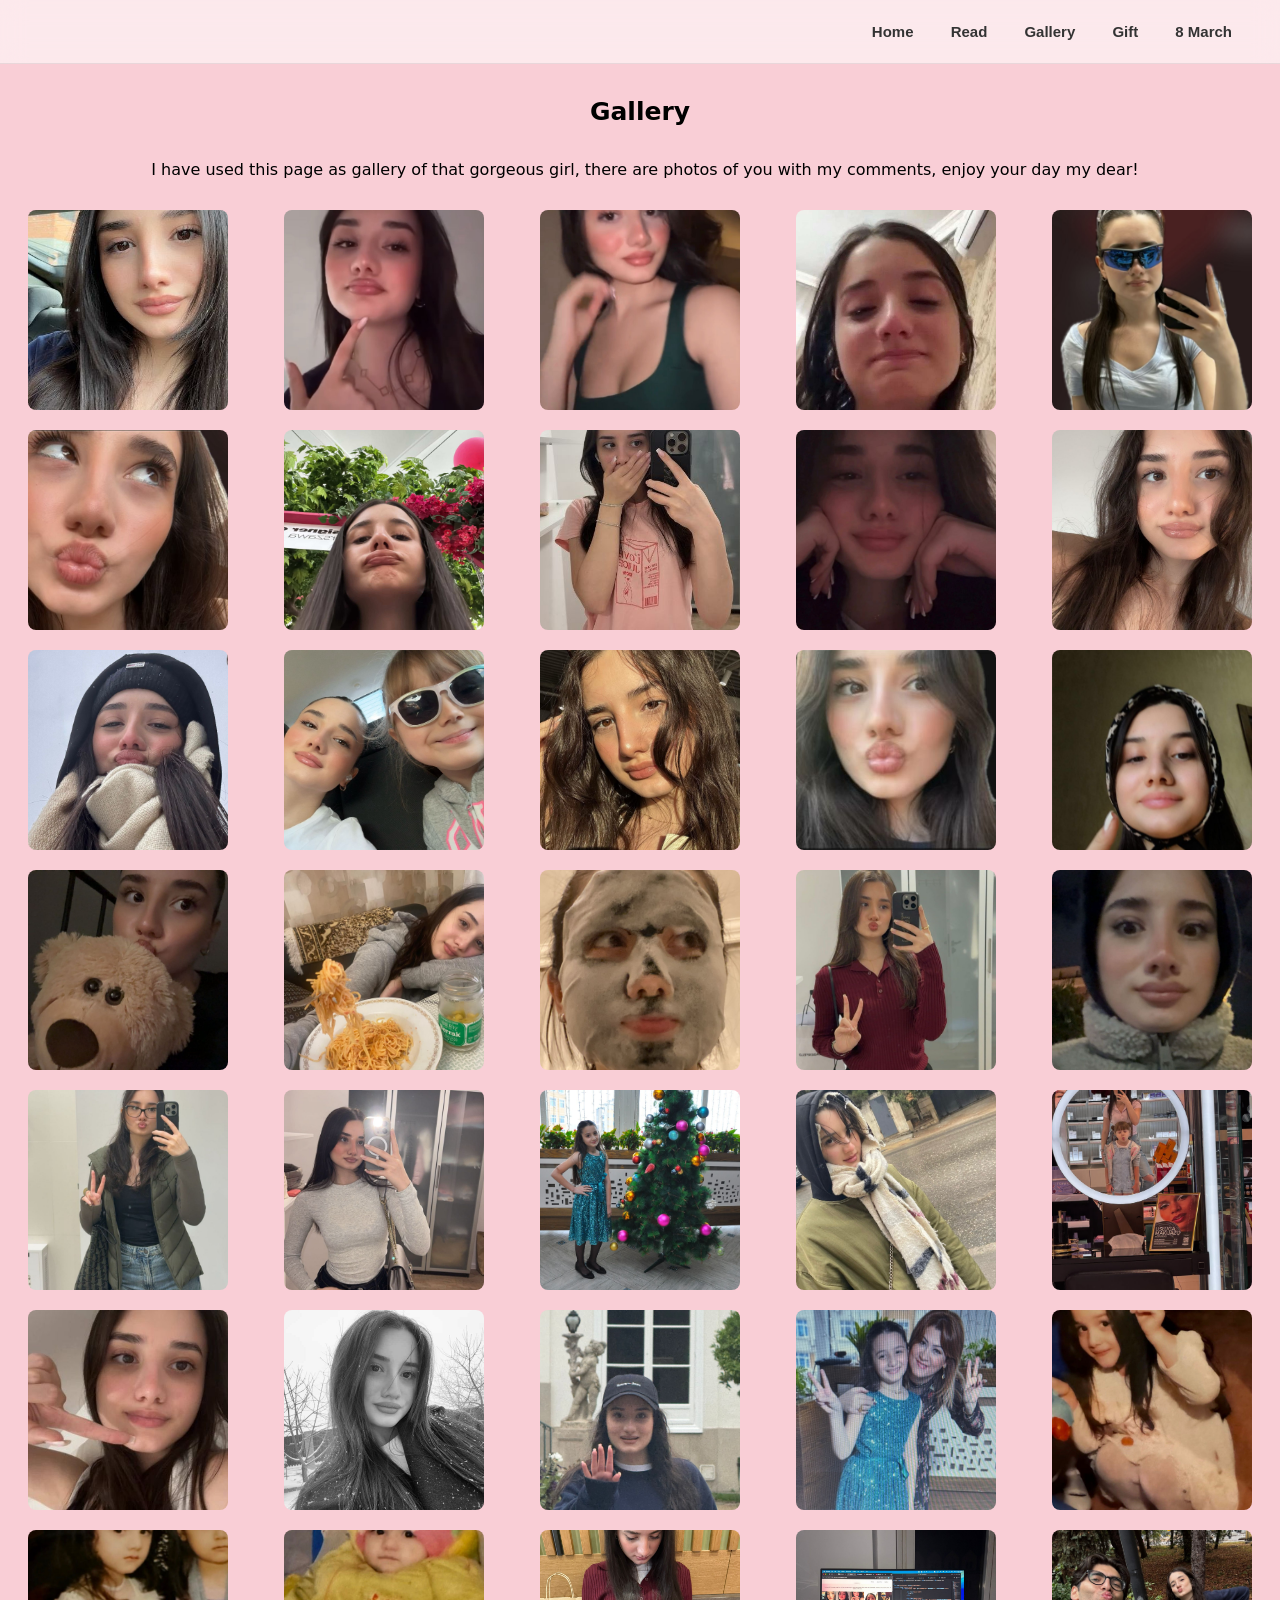
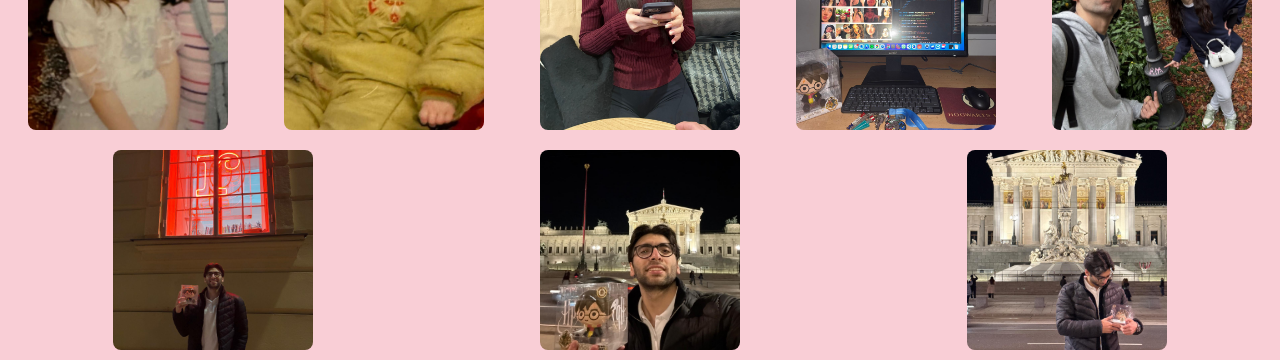
<file: gallery.html>
<!DOCTYPE html>
<html>
    <head>
        <title>Gallery</title>
        <link rel="stylesheet" href="gallery.css">
        <link rel="icon" type="image/png" href="photos-gallery/icon.png">
    </head>
    <body>
        
        <header class="topbar">
            <nav class="nav-links">
              <a href="index.html"><b>Home</b></a>
              <a href="about.html"><b>Read</b></a>
              <a href="gallery.html"><b>Gallery</b></a>
              <a href="gift.html"><b>Gift</b></a>
              <a href="march8.html"><b>8 March</b></a>
            </nav>
          </header>
          <h4 class="header-gallery">Gallery</h4>
          <h4 class="small-text-gallery">I have used this page as gallery of that gorgeous girl, 
            there are photos of you with my comments, enjoy your day my dear!</h4>
    <div class="first-line">
        <div class="photo-tile">
            <img class="photos" src="photos-gallery/photo-1.jpeg" alt="sample">
            <div class="overlay">
                <div class="caption">
                    Your eyes looked so innocent
                </div>
            </div>
        </div>
        <div class="photo-tile">
            <img class="photos" src="photos-gallery/photo-2.jpeg" alt="sample">
            <div class="overlay">
                <div class="caption">
                    Little girl is thinking
                </div>
            </div>
        </div>
        <div class="photo-tile">
            <img class="photos" src="photos-gallery/photo-3.jpeg" alt="sample">
            <div class="overlay">
                <div class="caption">
                    Looks perfect in one word
                </div>
            </div>
        </div>
        <div class="photo-tile">
            <img class="photos" src="photos-gallery/photo-4.jpeg" alt="sample">
            <div class="overlay">
                <div class="caption">
                    Iconic Diva
                </div>
            </div>
        </div>
        <div class="photo-tile">
            <img class="photos" src="photos-gallery/photo-5.jpeg" alt="sample">
            <div class="overlay">
                <div class="caption">
                    Matrix never saw girl like this
                </div>
            </div>
        </div>
    </div>
    <div class="second-line">
        <div class="photo-tile">
            <img class="photos" src="photos-gallery/photo-6.jpeg" alt="sample">
            <div class="overlay">
                <div class="caption">
                    "Cilveli" girl
                </div>
            </div>
        </div>
        <div class="photo-tile">
            <img class="photos" src="photos-gallery/photo-7.jpeg" alt="sample">
            <div class="overlay">
                <div class="caption">
                    Would be better if there were white roses in the back
                </div>
            </div>
        </div>
        <div class="photo-tile">
            <img class="photos" src="photos-gallery/photo-8.jpeg" alt="sample">
            <div class="overlay">
                <div class="caption">
                    Looks perfect in one word
                </div>
            </div>
        </div>
        <div class="photo-tile">
            <img class="photos" src="photos-gallery/photo-9.jpeg" alt="sample">
            <div class="overlay">
                <div class="caption">
                    The eyes chico, they never lie
                </div>
            </div>
        </div>
        <div class="photo-tile">
            <img class="photos" src="photos-gallery/photo-10.jpeg" alt="sample">
            <div class="overlay">
                <div class="caption">
                    I am always going to say you never need nose surgery.
                </div>
            </div>
        </div>
    </div>
    <div class="third-line">
        <div class="photo-tile">
            <img class="photos" src="photos-gallery/photo-11.jpeg" alt="sample">
            <div class="overlay">
                <div class="caption">
                    Best wallpaper I ever had
                </div>
            </div>
        </div>
        <div class="photo-tile">
            <img class="photos" src="photos-gallery/photo-12.jpeg" alt="sample">
            <div class="overlay">
                <div class="caption">
                    Vibing with best auntie
                </div>
            </div>
        </div>
        <div class="photo-tile">
            <img class="photos" src="photos-gallery/photo-13.jpeg" alt="sample">
            <div class="overlay">
                <div class="caption">
                    There is also my initial in necklace, not coincidence but fate
                </div>
            </div>
        </div>
        <div class="photo-tile">
            <img class="photos" src="photos-gallery/photo-14.jpeg" alt="sample">
            <div class="overlay">
                <div class="caption">
                   Those lipss, ahh 
                </div>
            </div>
        </div>
        <div class="photo-tile">
            <img class="photos" src="photos-gallery/photo-15.jpeg" alt="sample">
            <div class="overlay">
                <div class="caption">
                   Sweetest Alyonka in the world
                </div>
            </div>
        </div>
    </div>
    <div class="fourth-line">
        <div class="photo-tile">
            <img class="photos" src="photos-gallery/photo-16.jpeg" alt="sample">
            <div class="overlay">
                <div class="caption">
                    That bear hugged you more than I did, It is unfair
                </div>
            </div>
        </div>
        <div class="photo-tile">
            <img class="photos" src="photos-gallery/photo-17.jpeg" alt="sample">
            <div class="overlay">
                <div class="caption">
                    Back then Baku is better
                </div>
            </div>
        </div>
        <div class="photo-tile">
            <img class="photos" src="photos-gallery/photo-18.jpeg" alt="sample">
            <div class="overlay">
                <div class="caption">
                    Beast or Beauty
                </div>
            </div>
        </div>
        <div class="photo-tile">
            <img class="photos" src="photos-gallery/photo-19.jpeg" alt="sample">
            <div class="overlay">
                <div class="caption">
                    You wore this in our last meetup, it fits you so well, I have said it to you when you send this pic as well.
                </div>
            </div>
        </div>
        <div class="photo-tile">
            <img class="photos" src="photos-gallery/photo-20.jpeg" alt="sample">
            <div class="overlay">
                <div class="caption">
                    Alyonka cosplay v2
                </div>
            </div>
        </div>
    </div>
    <div class="fifth-line">
        <div class="photo-tile">
            <img class="photos" src="photos-gallery/photo-21.jpeg" alt="sample">
            <div class="overlay">
                <div class="caption">
                    Tried to look like Mr Zaur 
                </div>
            </div>
        </div>
        <div class="photo-tile">
            <img class="photos" src="photos-gallery/photo-22.jpeg" alt="sample">
            <div class="overlay">
                <div class="caption">
                    How every fucking outfit can look this good in same person
                </div>
            </div>
        </div>
        <div class="photo-tile">
            <img class="photos" src="photos-gallery/photo-23.jpeg" alt="sample">
            <div class="overlay">
                <div class="caption">
                    Damn, that little girl, I miss you
                </div>
            </div>
        </div>
        <div class="photo-tile">
            <img class="photos" src="photos-gallery/photo-24.jpeg" alt="sample">
            <div class="overlay">
                <div class="caption">
                    Abucu bucu, she is angry
                </div>
            </div>
        </div>
        <div class="photo-tile">
            <img class="photos" src="photos-gallery/photo-25.jpeg" alt="sample">
            <div class="overlay">
                <div class="caption">
                    Polo shirts are just another universe
                </div>
            </div>
        </div>
    </div>
    <div class="seventh-line">
        <div class="photo-tile">
            <img class="photos" src="photos-gallery/photo-26.jpeg" alt="sample">
            <div class="overlay">
                <div class="caption">
                    Without makeup ahh damn it is soo good
                </div>
            </div>
        </div>
        <div class="photo-tile">
            <img class="photos" src="photos-gallery/photo-27.jpeg" alt="sample">
            <div class="overlay">
                <div class="caption">
                   How can I not fall in love with this girl?
                </div>
            </div>
        </div>
        <div class="photo-tile">
            <img class="photos" src="photos-gallery/photo-28.jpeg" alt="sample">
            <div class="overlay">
                <div class="caption">
                    Wait, They don't love you like I love you
                </div>
            </div>
        </div>
        <div class="photo-tile">
            <img class="photos" src="photos-gallery/photo-29.jpeg" alt="sample">
            <div class="overlay">
                <div class="caption">
                    Sweetieeee
                </div>
            </div>
        </div>
        <div class="photo-tile">
            <img class="photos" src="photos-gallery/photo-30.jpeg" alt="sample">
            <div class="overlay">
                <div class="caption">
                    Sana Alkis yok ancak finger snap
                </div>
            </div>
        </div>
    </div>
    <div class="seventh-line">
    <div class="photo-tile">
        <img class="photos" src="photos-gallery/photo-31.jpeg" alt="sample">
        <div class="overlay">
            <div class="caption">
                Don't mess with her
            </div>
        </div>
    </div>
    <div class="photo-tile">
        <img class="photos" src="photos-gallery/photo-32.jpeg" alt="sample">
        <div class="overlay">
            <div class="caption">
                Abucuuu bucuuu
            </div>
        </div>
    </div>
    <div class="photo-tile">
        <img class="photos" src="photos-gallery/photos-33.jpeg" alt="sample">
        <div class="overlay">
            <div class="caption">
                I am so sorry that I have took your pic when u don't realize. But I had to have something from you that I can't forget(btw your outfit was on fire, it is already tenth time that I say this)
            </div>
        </div>
    </div>
    <div class="photo-tile">
        <img class="photos" src="photos-gallery/photos-34.jpeg" alt="sample">
        <div class="overlay">
            <div class="caption">
                Your gifts weree soo cutee, they will stay in my table till the end
            </div>
        </div>
    </div>
    <div class="photo-tile">
        <img class="photos" src="photos-gallery/photos-35.jpeg" alt="sample">
        <div class="overlay">
            <div class="caption">
                I believe we are going to regenerate this photo. Best pic of my life
            </div>
        </div>
    </div>

</div>
<div class="eigth-line">
    <div class="photo-tile">
        <img class="photos" src="photos-gallery/photo_marat_1.jpeg" alt="sample">
        <div class="overlay">
            <div class="caption">
                Your gift is most important thing for me.
            </div>
        </div>
    </div>
    <div class="photo-tile">
        <img class="photos" src="photos-gallery/photo_marat_2.jpeg" alt="sample">
        <div class="overlay">
            <div class="caption">
                It makes me to love you even more than ever.
            </div>
        </div>
    </div>
    <div class="photo-tile">
        <img class="photos" src="photos-gallery/photo_marat_3.jpeg" alt="sample">
        <div class="overlay">
            <div class="caption">
                I will look at you always like how I looked at mini harry. Don't forget &#60;3
            </div>
        </div>
    </div>

</div>
    </body>
</html>
</file>
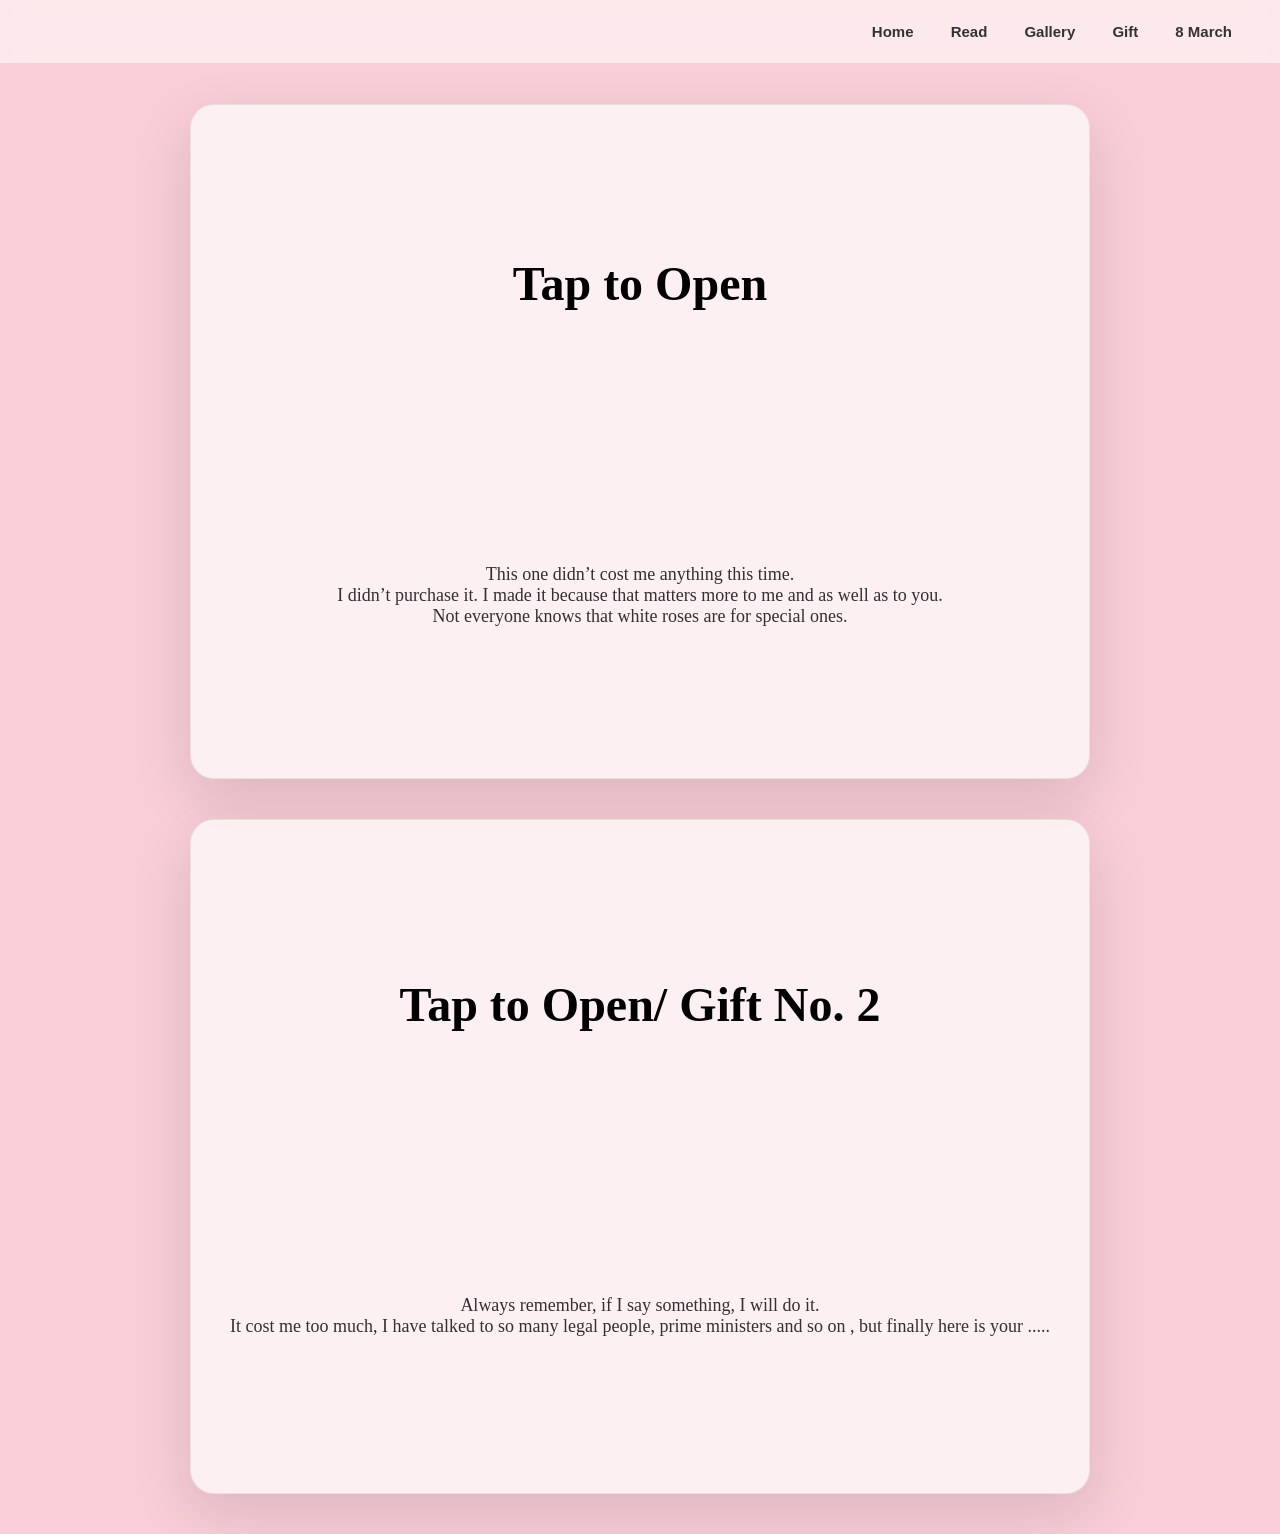
<file: gift.html>
<!DOCTYPE html>
<html>
    <head>
        <title>Gift</title>
        <link rel="stylesheet" href="gift.css">
        <link rel="icon" type="image/png" href="photos-gallery/icon.png">
    </head>
    <body>
        <header class="topbar">
            <nav class="nav-links">
              <a href="index.html"><b>Home</b></a>
              <a href="about.html"><b>Read</b></a>
              <a href="gallery.html"><b>Gallery</b></a>
              <a href="gift.html"><b>Gift</b></a>
              <a href="march8.html"><b>8 March</b></a>
            </nav>
          </header>

          <div class="gift-page">
            <div class="flip-card giftCard" role="button" tabindex="0" aria-label="Open gift card">
              <div class="flip-inner">
        
                <!-- FRONT -->
                <div class="flip-front">
                  <h1 class="gift-title">Tap to Open</h1>
                  <p class="gift-subtitle">This one didn’t cost me anything this time.
                    <br>
                    I didn’t purchase it. I made it because that matters more to me and as well as to you.<br>
                    Not everyone knows that white roses are for special ones.</p>
                </div>
        
                <!-- BACK -->
                <div class="flip-back">
                  <img class="gift-image" src="photos-gallery/white_roses_gift.png" alt="Gift photo" />
                </div>
        
              </div>
            </div>
            <div class="flip-card giftCard" role="button" tabindex="0" aria-label="Open gift card">
                <div class="flip-inner">
          
                  <!-- FRONT -->
                  <div class="flip-front">
                    <h1 class="gift-title">Tap to Open/ Gift No. 2</h1>
                    <p class="gift-subtitle">Always remember, if I say something, I will do it.
                      <br>
                      It cost me too much, I have talked to so many legal people, prime ministers and so on
                      , but finally here is your .....</p>
                  </div>
          
                  <!-- BACK -->
                  <div class="flip-back">
                    <img class="gift-image" src="photos-gallery/residence-permit-ren.png" alt="Gift photo" />
                  </div>
          
                </div>
              </div>
          </div>
          <script>
            document.querySelectorAll(".giftCard").forEach((card) => {
            card.addEventListener("click", () => {
            card.classList.toggle("is-flipped");
            });

            card.addEventListener("keydown", (e) => {
                if (e.key === "Enter" || e.key === " ") {
                e.preventDefault();
                card.classList.toggle("is-flipped");
                }
            });
            });
          </script>
    </body>
</html>
</file>
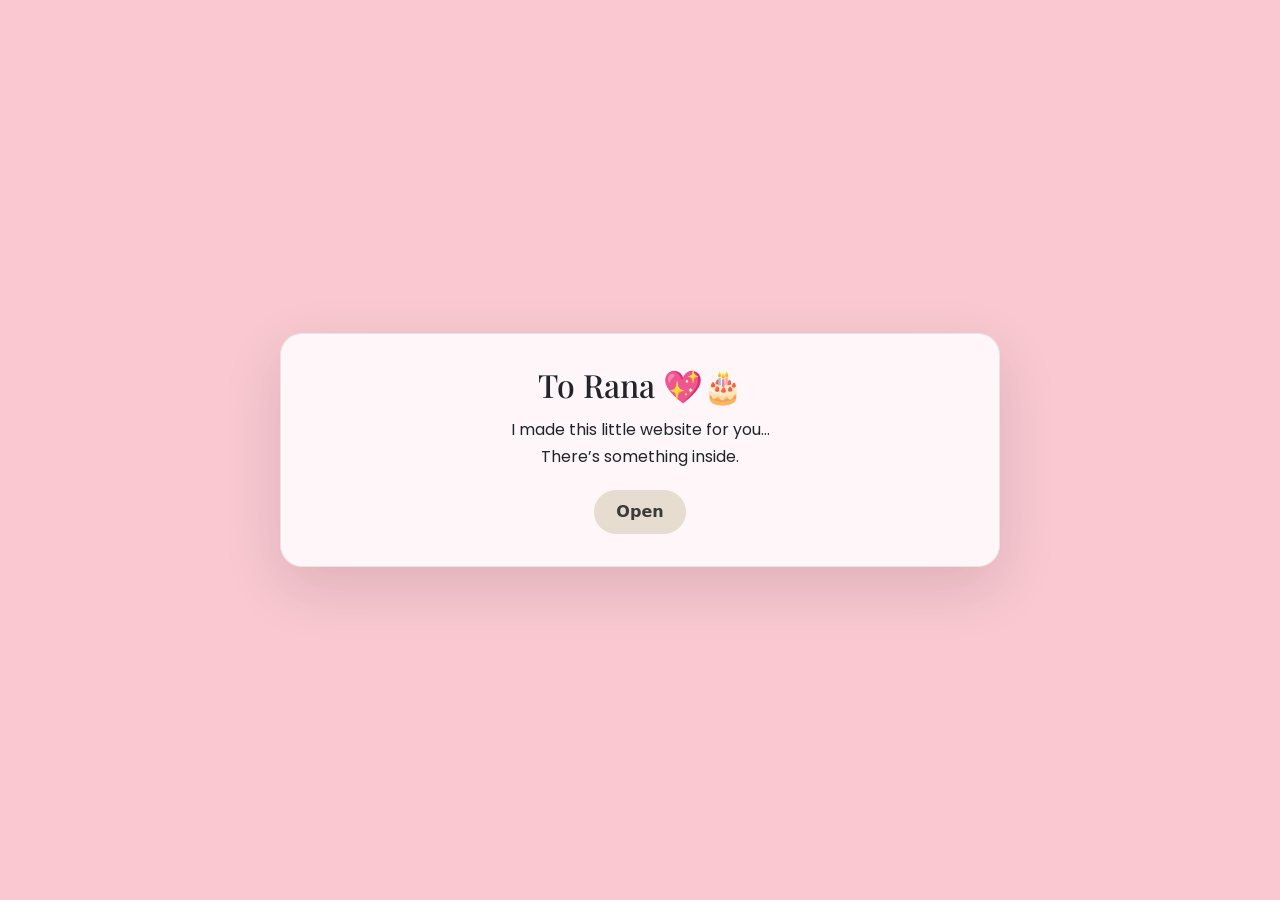
<file: main.html>
<!DOCTYPE html>
<html>
    <head>
        <title>Ren</title>
        <meta charset="UTF-8">
        <!-- Bootstrap CSS -->
        <link href="https://cdn.jsdelivr.net/npm/bootstrap@5.3.2/dist/css/bootstrap.min.css" rel="stylesheet">
        <link rel="stylesheet" href="main.css">
        <link rel="icon" type="image/png" href="photos-gallery/icon.png">
        <link href="https://fonts.googleapis.com/css2?family=Playfair+Display:wght@500;700&family=Poppins:wght@300;400;500&display=swap" rel="stylesheet">
    </head>
    <body>
        <div id="letterOverlay" class="letter-overlay">
            <div class="letter-card">
              <h2>To Rana 💖🎂</h2>
              <p>
                I made this little website for you…<br>
                There’s something inside.
              </p>
              <button id="openBtn" class="open-btn">Open</button>
            </div>
        </div>
        <div id="siteContent" class="site-hidden">
        <header class="topbar">
            <a href="main.html"><b>Home</b></a>
            <a href="about.html"><b>Read</b></a>
            <a href="gallery.html"><b>Gallery</b></a>
            <a href="gift.html"><b>Gift</b></a>
        </header>
        <section class="header-container">
            <div class="header-birthday">
            Happy Birthday to Prettiest Girl in the World!🎂💖
            </div>
            <div class="small-text-birthday">
                I have created and designed this website for the lovely lady Rana Niftali
                for her birthday - 6 March 2007.
                <br>
                In this page, you will see several cards with pictures and titles.
                <br>
                The theme of this website is <b>10 things I love about you</b>.
                When you click the “Read More” button on each card,
                you’ll find something I wrote just for you.
                <br>Moreover, in the header, on top of the website, you will see some buttons(gallery, read, gift), there also pages dedicated for you.
            </div>
        </section>
        <div class="quote-section">
            <div class="quote-box">
            <p id="quote-text">
                &quot;To have been loved so deeply, even though the person who loved is gone, will give us some protection forever.&quot;
            </p>
        </div>
        </div>
        <section class="content-cards">
            <div class="cards-container-line1">
                <div class="card" style="width: 22rem;">
                    <div class="card-body">
                        <h5 class="card-title"><b>Stronger than she knows</b></h5>
                        <p class="card-text">We asked 100 people. Who is the strongest person in the world? 
                          Arnold schwarzenegger or Rana Niftali?
                          We were looking for most popular answer.
                          At the end, obviously it was Rana Niftali.</p>
                        <a href="#" class="btn btn-primary" data-bs-toggle="modal" data-bs-target="#cardModal1">Read more</a>
                    </div>
                </div>
                <div class="card" style="width: 22rem;">
                    <div class="card-body">
                        <h5 class="card-title"><b>Caring without asking</b></h5>
                        <p class="card-text">It was such a thing that no one could ever understand it if he/she doesn't think about it.
                          Because, she treated people that she loves and respects that no one had ever treated them like that.
                        </p>
                        <a href="#" class="btn btn-primary" data-bs-toggle="modal" data-bs-target="#cardModal2">Read more</a>
                    </div>
                </div>
                <div class="card" style="width: 22rem;">
                    <div class="card-body">
                        <h5 class="card-title"><b>Sees what others miss</b></h5>
                        <p class="card-text">It is not a coincidence that she works as designer in this young ages of her. She thinks, acts, pays attention
                          all the things in a way that no one could imagine. That is why all of them are jealous of her.</p>
                        <a href="#" class="btn btn-primary" data-bs-toggle="modal" data-bs-target="#cardModal3">Read more</a>
                    </div>
                </div>
                </div>
                <div class="cards-container-line2">
                    <div class="card" style="width: 22rem;">
                        <div class="card-body">
                            <h5 class="card-title"><b>Losing is not her way</b></h5>
                            <p class="card-text">Yeahh, she doesn't like to lose. She will never give up, she will try to get something that she really wants till the end like his boyfriend. 
                              However, obviously I always beat her. No no no, I am just joking.
                            </p>
                            <a href="#" class="btn btn-primary" data-bs-toggle="modal" data-bs-target="#cardModal4">Read more</a>
                        </div>
                    </div>
                    <div class="card" style="width: 22rem;">
                        <div class="card-body">
                            <h5 class="card-title"><b>Pretends not to care but she does</b></h5>
                            <p class="card-text">She would actually never look at my eyes so much, but when she looks at me, I understand
                              what actually she feels and what she wants to say, I cannot pretend that I don't care.
                            </p>
                            <a href="#" class="btn btn-primary" data-bs-toggle="modal" data-bs-target="#cardModal5">Read more</a>
                        </div>
                    </div>
                    <div class="card" style="width: 22rem;">
                        <div class="card-body">
                            <h5 class="card-title"><b>Loyal even when it is hard</b></h5>
                            <p class="card-text">U know Faydin? yeah that girl, sometimes I just told some meaningless stuff about her to Ren, 
                              but she would never betray or say something bad about her, loyalty is much more important than anything to her.
                            </p>
                            <a href="#" class="btn btn-primary" data-bs-toggle="modal" data-bs-target="#cardModal6">Read more</a>
                        </div>
                    </div>
                    </div>
                    <div class="cards-container-line3">
                        <div class="card" style="width: 22rem;">
                            <div class="card-body">
                                <h5 class="card-title"><b>Not easy, but worth everything</b></h5>
                                <p class="card-text">She is not for everyone, and that is exactly the point.
                                  She makes things harder, but also more real, it is easy to choose her because she is the best, but would she choose you? it is the thing.</p>
                                <a href="#" class="btn btn-primary" data-bs-toggle="modal" data-bs-target="#cardModal7">Read more</a>
                            </div>
                        </div>
                        <div class="card" style="width: 22rem;">
                            <div class="card-body">
                                <h5 class="card-title">Card Title</h5>
                                <p class="card-text">Some text here.</p>
                                <a href="#" class="btn btn-primary" data-bs-toggle="modal" data-bs-target="#cardModal8">Read more</a>
                            </div>
                        </div>
                        <div class="card" style="width: 22rem;">
                            <div class="card-body">
                                <h5 class="card-title">Card Title</h5>
                                <p class="card-text">Some text here.</p>
                                <a href="#" class="btn btn-primary" data-bs-toggle="modal" data-bs-target="#cardModal9">Read more</a>
                            </div>
                        </div>
                        </div>
                    <div class="cards-container-line4">
                        <div class="card" style="width: 22rem;">
                            <div class="card-body">
                                <h5 class="card-title">Card Title</h5>
                                <p class="card-text">Some text here.</p>
                                <a href="#" class="btn btn-primary" data-bs-toggle="modal" data-bs-target="#cardModal10">Read more</a>
                            </div>
                        </div>
                    </div>
                    <div class="modal fade" id="cardModal1" tabindex="-1" aria-hidden="true">
                        <div class="modal-dialog modal-dialog-centered modal-lg">
                          <div class="modal-content">
                            <div class="modal-header">
                              <h5 class="modal-title">Stronger than she knows</h5>
                              <button type="button" class="btn-close" data-bs-dismiss="modal" aria-label="Close"></button>
                            </div>
                      
                            <div class="modal-body">
                              <p>Some People think strength means lifting heavy things or looking serious all the time, but strengh doesn't mean that all for her.
                                Her strength is waking up, even on days she doesn’t want to, and still being herself,
                                carrying things she never talks about, and somehow still smiles like nothing is wrong.
                                If we asked 100 people who the strongest person in the world is, some would say Schwarzenegger.
                                But if they knew her story, they would change their answer immediately.
                                She keeps going when it is insatiable, when it is unfair, and when it would be easier to stop.
                                She does not need to prove anything for me or someone else, she already survived things that would break others.
                                The funny part is that she probably doesn’t even realize how strong she actually is.
                                She thinks she is just doing her best but her best is already more than enough.
                                And that strength is exactly what makes her dangerous in the best way. If I need to use phrase to describe her "Wonder Woman" would be good fit.</p>
                            </div>
                      
                            <div class="modal-footer">
                              <button type="button" class="btn btn-primary" data-bs-dismiss="modal">Close</button>
                            </div>
                          </div>
                        </div>
                      </div>
                    <div class="modal fade" id="cardModal2" tabindex="-1" aria-hidden="true">
                        <div class="modal-dialog modal-dialog-centered modal-lg">
                          <div class="modal-content">
                            <div class="modal-header">
                              <h5 class="modal-title">Caring without asking</h5>
                              <button type="button" class="btn-close" data-bs-dismiss="modal" aria-label="Close"></button>
                            </div>
                      
                            <div class="modal-body">
                              <p>She cares in a way that doesn’t need explanation.
                                She notices things before anyone even realizes something is wrong.
                                She will remember something you said once, five years ago, at 2  o'clock, and bring it up casually.(Yeah, she tries to be like his boyfriend sorry for that)
                                She doesn’t ask if you are okay, she already knows.
                                And then she does something small that suddenly makes everything feel lighter(hug of her ahh best feeling).
                                She gives respect without waiting for anything back.
                                Sometimes she cares so much that she forgets about herself and honestly that scares me a little(no not little, scares me too much).
                                Because she deserves the same care she gives to others.
                                She makes people feel seen, and once you feel that, you never gonna forget it, I am really sure.
                                Sometimes I think she should care a little less… and then I remember that is exactly who she is that is reason why people love her and why I do too(I love more than them, there is no competation btw)</p>
                            </div>
                      
                            <div class="modal-footer">
                              <button type="button" class="btn btn-primary" data-bs-dismiss="modal">Close</button>
                            </div>
                          </div>
                        </div>
                      </div>
                    <div class="modal fade" id="cardModal3" tabindex="-1" aria-hidden="true">
                        <div class="modal-dialog modal-dialog-centered modal-lg">
                          <div class="modal-content">
                            <div class="modal-header">
                              <h5 class="modal-title">Sees what others miss</h5>
                              <button type="button" class="btn-close" data-bs-dismiss="modal" aria-label="Close"></button>
                            </div>
                      
                            <div class="modal-body">
                              <p>She sees things other people walk past without even noticing.
                                A small look, a pause, a change in voice, she is gonna catch it all immediately.
                                That is why she understands people and me(I should mention myself) so well, sometimes better than they understand themselves in their own.
                                She thinks deeply, maybe too deeply(yeah, really deeply I mean).
                                She sees beauty in things others would ignore(for example she saw my beauty).
                                She feels emotions that others would dismiss.
                                It is impossible to hide things from her, and honestly, I have never even tried it if someone reads it consider my words.
                                Her mind never really rests it just keeps going.
                                Sometimes I wonder how she carries all of that in her head.
                                Then I remember that is just Rennn</p>
                            </div>
                      
                            <div class="modal-footer">
                              <button type="button" class="btn btn-primary" data-bs-dismiss="modal">Close</button>
                            </div>
                          </div>
                        </div>
                      </div>
                    <div class="modal fade" id="cardModal4" tabindex="-1" aria-hidden="true">
                        <div class="modal-dialog modal-dialog-centered modal-lg">
                          <div class="modal-content">
                            <div class="modal-header">
                              <h5 class="modal-title">Losing is not her way</h5>
                              <button type="button" class="btn-close" data-bs-dismiss="modal" aria-label="Close"></button>
                            </div>
                      
                            <div class="modal-body">
                              <p>She really doesn’t like to lose. Not in any game(I am really serious), not in arguments, not in life.
                                If she wants something, she goes for it until there is nothing left to try.
                                Giving up just isn’t part of her character.
                                She might complain, she might get annoyed, but she never stops.
                                She turns I can’t into “just wait”.
                                Even when things dont go her way, she learns and comes back stronger.
                                She hates losing, but somehow she always wins in the end.
                                I joke that I always beat her, but we both know that is not true(We should decide that).
                                Because when she decides to win, there is really no competition</p>
                            </div>
                      
                            <div class="modal-footer">
                              <button type="button" class="btn btn-primary" data-bs-dismiss="modal">Close</button>
                            </div>
                          </div>
                        </div>
                      </div>
                    <div class="modal fade" id="cardModal5" tabindex="-1" aria-hidden="true">
                        <div class="modal-dialog modal-dialog-centered modal-lg">
                          <div class="modal-content">
                            <div class="modal-header">
                              <h5 class="modal-title">Pretends not to care but she does</h5>
                              <button type="button" class="btn-close" data-bs-dismiss="modal" aria-label="Close"></button>
                            </div>
                      
                            <div class="modal-body">
                              <p>She will say “I don’t care” and then remember the exact detail three weeks later.                             
                                She pretends she didn’t even notice, but trust me, she noticed first.                                
                                She says she’s fine, and then overthinks it quietly like a professional.(trust me I experienced it)
                                She doesn’t ask questions, but already knows the answers.(yeahh nastradamuss type shit)
                                Will roll her eyes, then care about it more than anyone else.(ahh this makes mee feel soo good)
                                Acts like unbothered, but her heart is doing ten things at once.
                                She pretends she moved on, but still checks twice.
                                She cares so much that she hides it, like that makes it less obvious.
                                If she truly didn’t care, she wouldn’t pretend this hard.</p>
                            </div>
                      
                            <div class="modal-footer">
                              <button type="button" class="btn btn-primary" data-bs-dismiss="modal">Close</button>
                            </div>
                          </div>
                        </div>
                      </div>
                    <div class="modal fade" id="cardModal6" tabindex="-1" aria-hidden="true">
                        <div class="modal-dialog modal-dialog-centered modal-lg">
                          <div class="modal-content">
                            <div class="modal-header">
                              <h5 class="modal-title">Loyal even when it is hard</h5>
                              <button type="button" class="btn-close" data-bs-dismiss="modal" aria-label="Close"></button>
                            </div>
                      
                            <div class="modal-body">
                              <p>6</p>
                            </div>
                      
                            <div class="modal-footer">
                              <button type="button" class="btn btn-primary" data-bs-dismiss="modal">Close</button>
                            </div>
                          </div>
                        </div>
                      </div>
                    <div class="modal fade" id="cardModal7" tabindex="-1" aria-hidden="true">
                        <div class="modal-dialog modal-dialog-centered modal-lg">
                          <div class="modal-content">
                            <div class="modal-header">
                              <h5 class="modal-title">Not easy, but worth everything</h5>
                              <button type="button" class="btn-close" data-bs-dismiss="modal" aria-label="Close"></button>
                            </div>
                      
                            <div class="modal-body">
                              <p>Really, It is hard to describe actually, sometimes I just think your level in my heart, 
                                in my mind, and it just makes no sense to give some value to her because she is just better than everyone.
                                Losing her was really damaging, it hurts so bad that I cannot talk to anyone about this, only she would help me,
                                only being with her would make me happy. I was not good, even though I wrote you I am okay, I wanted to quit job so many timess, I was not able to study
                                , courses are easy, but I don't have motivation or power to study them, I really need you. I am not telling these words to affect or something.
                                Just I try to get you back, cause you were not just my girlfriend but really you were like how they say yol yoldaşı to me.
                                Consequently, I am not qırat or dürat that i would be easy to me atlatmaq to not get you back.
                              </p>
                            </div>
                      
                            <div class="modal-footer">
                              <button type="button" class="btn btn-primary" data-bs-dismiss="modal">Close</button>
                            </div>
                          </div>
                        </div>
                      </div>
                    <div class="modal fade" id="cardModal8" tabindex="-1" aria-hidden="true">
                        <div class="modal-dialog modal-dialog-centered modal-lg">
                          <div class="modal-content">
                            <div class="modal-header">
                              <h5 class="modal-title">Eigth Title</h5>
                              <button type="button" class="btn-close" data-bs-dismiss="modal" aria-label="Close"></button>
                            </div>
                      
                            <div class="modal-body">
                              <p>8</p>
                            </div>
                      
                            <div class="modal-footer">
                              <button type="button" class="btn btn-primary" data-bs-dismiss="modal">Close</button>
                            </div>
                          </div>
                        </div>
                      </div>  
                    <div class="modal fade" id="cardModal9" tabindex="-1" aria-hidden="true">
                        <div class="modal-dialog modal-dialog-centered modal-lg">
                          <div class="modal-content">
                            <div class="modal-header">
                              <h5 class="modal-title">Ninth Title</h5>
                              <button type="button" class="btn-close" data-bs-dismiss="modal" aria-label="Close"></button>
                            </div>
                      
                            <div class="modal-body">
                              <p>9</p>
                            </div>
                      
                            <div class="modal-footer">
                              <button type="button" class="btn btn-primary" data-bs-dismiss="modal">Close</button>
                            </div>
                          </div>
                        </div>
                      </div>
                    <div class="modal fade" id="cardModal10" tabindex="-1" aria-hidden="true">
                        <div class="modal-dialog modal-dialog-centered modal-lg">
                          <div class="modal-content">
                            <div class="modal-header">
                              <h5 class="modal-title">Tenth Title</h5>
                              <button type="button" class="btn-close" data-bs-dismiss="modal" aria-label="Close"></button>
                            </div>
                      
                            <div class="modal-body">
                              <p>10</p>
                            </div>
                      
                            <div class="modal-footer">
                              <button type="button" class="btn btn-primary" data-bs-dismiss="modal">Close</button>
                            </div>
                          </div>
                        </div>
                      </div>    
                    </div>
        </section>
        <script>
                const overlay = document.getElementById("letterOverlay");
                const content = document.getElementById("siteContent");
                const btn = document.getElementById("openBtn");

                // check if letter already opened in this session
                if (sessionStorage.getItem("letterOpened")) {
                    overlay.style.display = "none";
                    content.classList.remove("site-hidden");
                } else {
                    document.body.classList.add("no-scroll");
                }

                btn.addEventListener("click", () => {
                    sessionStorage.setItem("letterOpened", "true");

                    overlay.classList.add("hide");
                    content.classList.remove("site-hidden");
                    document.body.classList.remove("no-scroll");
                });
          </script>
        <script>
            const quotes = [
                '"If I am losing now, but I am winning late. That is all I want."' , 
                '"I do not regret for things that happened in the past, I believe things that is going to happen in future."' ,
                '"Real loser is somebody that so afraid of not winning, they do not even try, and I try, right? I guess."',
                '"The stories we love best live in us forever."',
                '"Are good things going to happen? Yeah, but we will never know when."' 
            ];
        
            let index = 0;
            const quoteText = document.getElementById("quote-text");
        
            setInterval(() => {
                // fade out
                quoteText.style.opacity = 0;
        
                setTimeout(() => {
                    index = (index + 1) % quotes.length;
                    quoteText.textContent = quotes[index];
                    // fade in
                    quoteText.style.opacity = 1;
                }, 1000);
        
            }, 9000); // 18 seconds (you can change this)
        </script>        
        <script src="https://cdn.jsdelivr.net/npm/bootstrap@5.3.2/dist/js/bootstrap.bundle.min.js"></script>
    </body>
</html>
</file>
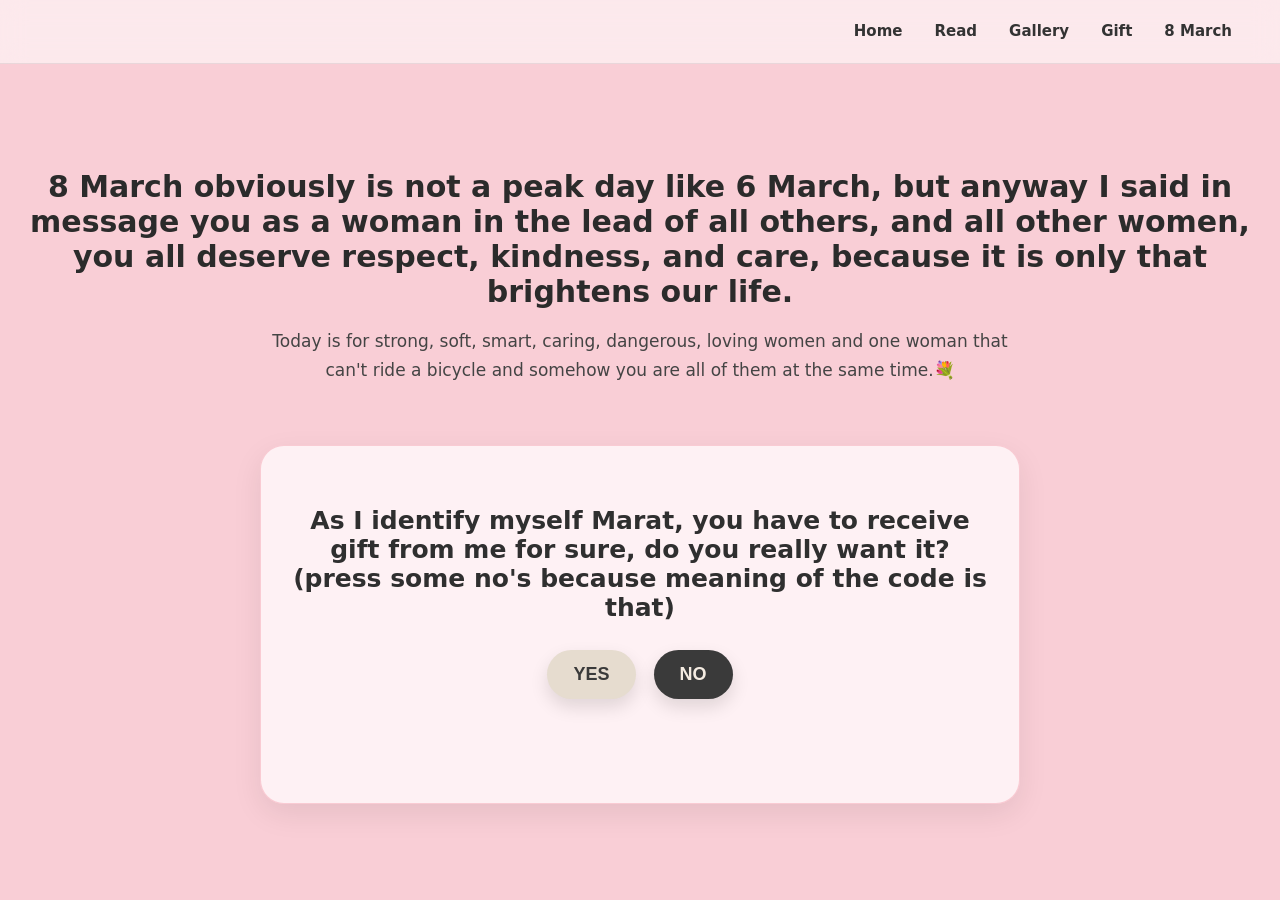
<file: march8.html>
<!DOCTYPE html>
<html>
<head>
    <title>8 March</title>
    <meta charset="UTF-8">
    <link rel="stylesheet" href="march8.css">
    <link rel="icon" type="image/png" href="photos-gallery/icon.png">
</head>
<body>

<header class="topbar">
    <a href="index.html"><b>Home</b></a>
    <a href="about.html"><b>Read</b></a>
    <a href="gallery.html"><b>Gallery</b></a>
    <a href="gift.html"><b>Gift</b></a>
    <a href="march8.html"><b>8 March</b></a>
</header>

<section class="march-hero">
    <h1 class="march-title">8 March obviously is not a peak day like 6 March, but anyway I said in message
        you as a woman in the lead of all others, and all other women, you all deserve respect, kindness, and care, because it is only that brightens our life.
    </h1>
    <p class="march-subtitle">
        Today is for strong, soft, smart, caring, dangerous, loving women and one woman that can't ride a bicycle
        and somehow you are all of them at the same time.💐
    </p>
</section>

<section class="march-content">
    <div class="march-card" id="content">
        <h2 id="question">As I identify myself Marat, you have to receive gift from me for sure, do you really want it?
            (press some no's because meaning of the code is that)
        </h2>

        <div class="button-row">
            <button id="yesButton">YES</button>
            <button id="noButton">NO</button>
        </div>

        <p id="message" class="message"></p>
    </div>
</section>

<script>
    let noClickCount = 0;

    const yesButton = document.getElementById("yesButton");
    const noButton = document.getElementById("noButton");
    const question = document.getElementById("question");
    const message = document.getElementById("message");

    noButton.addEventListener("click", function () {
        noClickCount++;

        if (noClickCount === 1) {
            yesButton.style.transform = "scale(1.1)";
            message.innerText = "Hmm? Think again, Are u sure that u don't want?";
        } else if (noClickCount === 2) {
            yesButton.style.transform = "scale(1.2)";
            noButton.style.transform = "scale(0.9)";
            message.innerText = "Are you reallyy sureee?";
        } else if (noClickCount === 3) {
            yesButton.style.transform = "scale(1.35)";
            noButton.style.transform = "scale(0.8)";
            message.innerText = "This decision is under review by Marat.";
        } else if (noClickCount === 4) {
            noButton.style.position = "absolute";
            noButton.style.left = Math.random() * (window.innerWidth - 120) + "px";
            noButton.style.top = Math.random() * (window.innerHeight - 70) + "px";
            message.innerText = "Oh, now the NO button goes awayyy";
        } else if (noClickCount >= 5 && noClickCount < 10) {
            noButton.style.position = "absolute";
            noButton.style.left = Math.random() * (window.innerWidth - 120) + "px";
            noButton.style.top = Math.random() * (window.innerHeight - 70) + "px";
            message.innerText = "Running away will not help, by the way";
        } else if (noClickCount >= 10) {
            noButton.style.position = "absolute";
            noButton.style.left = Math.random() * (window.innerWidth - 120) + "px";
            noButton.style.top = Math.random() * (window.innerHeight - 70) + "px";
            message.innerText = "At this point even the button knows the answer is YES.";
        }
    });

    yesButton.addEventListener("click", function () {
        question.innerText = "Knew it(neter uzsuzem he?) Happy Women’s Day again, my dear.";
        message.innerText = "You deserve peace, love, respect, and every beautiful thing in this world. And most important, now after 3 month please send that address to this number +420 774 879 474, and tomorrow Shaxta Baba(me) will send your gift. It is not request by the way, you clicked yes button, you have to be fair. I don't want any other words";

        yesButton.style.display = "none";
        noButton.style.display = "none";

        for (let i = 0; i < 40; i++) {
            const heart = document.createElement("div");
            heart.className = "heart";
            heart.style.left = Math.random() * window.innerWidth + "px";
            heart.style.animationDuration = Math.random() * 2 + 3 + "s";
            heart.style.animationDelay = Math.random() * 2 + "s";
            document.body.appendChild(heart);
        }
    });
</script>

</body>
</html>
</file>
<file: gallery.css>
body{
    background-color: rgba(249, 199, 208, 0.862);
    font-family: system-ui, -apple-system, BlinkMacSystemFont, 'Segoe UI', Roboto, Oxygen, Ubuntu, Cantarell, 'Open Sans', 'Helvetica Neue', sans-serif ;
 }
 
 * {
     box-sizing: border-box;
 }
 
 body {
     margin: 0;
 }
 
 .topbar {
     position: sticky;
     top: 0;
     z-index: 100;
 
     height: 64px;
 
     display: flex;
     align-items: center;
     justify-content: flex-end;
 
     padding: 0 32px;
 
     background: rgba(255, 255, 255, 0.55);
     backdrop-filter: blur(12px);
 
     border-bottom: 1px solid rgba(0, 0, 0, 0.08);
 }
 
 /* Topbar link */
 .topbar a {
     font-family: 'Poppins', sans-serif;
     font-size: 15px;
     font-weight: 500;
 
     text-decoration: none;
     color: #333;
 
     padding: 8px 16px;
     border-radius: 999px;
 
     line-height: 1; 
 
     transition: background 0.3s ease, transform 0.2s ease;
 }
 
 .topbar a:hover {
     background: rgba(249, 199, 208, 0.8);
     transform: translateY(-1px);
 }

 .header-gallery{
    font-size: 25px;
    text-align: center;
 }
 .small-text-gallery{
    text-align: center;
    font-weight: normal;
    margin-left:10px;
 }


 .photo-tile {
    position: relative;
    width: 200px;
    height: 200px;
    overflow: hidden;
    margin: 10px auto;
    border-radius: 8px;
  }
  
  .photo-tile img {
    width: 100%;
    height: 100%;
    object-fit: cover;
    transition: filter 0.4s ease;
  }
  
  .overlay {
    position: absolute;
    inset: 0;
    background: rgba(255, 255, 255, 0.2);
    opacity: 0;
    display: flex;
    align-items: center;
    justify-content: center;
    transition: opacity 0.4s ease;
  }
  
  .caption {
    padding: 6px 12px;
    border: 1.5px solid rgba(255, 255, 255, 0.9);
    border-radius: 12px;
    color: #fff;
    font-size: 14px;
    background: rgba(0, 0, 0, 0.35);
  }
  
  /* hover effects */
  .photo-tile:hover img {
    filter: blur(1px) brightness(0.85);
  }
  
  .photo-tile:hover .overlay {
    opacity: 1;
  }
  



.first-line{
    display: flex;
}
.second-line{
    display: flex;
}
.third-line{
    display: flex;
}
.fourth-line{
    display: flex;
}
.fifth-line{
    display: flex;
}
.sixth-line{
    display: flex;
}
.seventh-line{
    display:flex;
}
.eigth-line{
    display:flex;
}
.caption{
    width:150px;
    text-align:center;
}
</file>
<file: gift.css>
body{
    background-color: rgba(249, 199, 208, 0.862);
    font-family: system-ui, -apple-system, BlinkMacSystemFont, 'Segoe UI', Roboto, Oxygen, Ubuntu, Cantarell, 'Open Sans', 'Helvetica Neue', sans-serif;
 }
 
 * {
     box-sizing: border-box;
 }
 
 body {
     margin: 0;
 }
 
 .topbar {
     position: sticky;
     top: 0;
     z-index: 100;
 
     height: 64px;
 
     display: flex;
     align-items: center;
     justify-content: flex-end;
 
     padding: 0 32px;
 
     background: rgba(255, 255, 255, 0.55);
     backdrop-filter: blur(12px);
 
     border-bottom: 1px solid rgba(0, 0, 0, 0.08);
 }
 
 /* Topbar link */
 .topbar a {
     font-family: 'Poppins', sans-serif;
     font-size: 15px;
     font-weight: 500;
 
     text-decoration: none;
     color: #333;
 
     padding: 8px 16px;
     border-radius: 999px;
 
     line-height: 1; 
 
     transition: background 0.3s ease, transform 0.2s ease;
 }
 
 .topbar a:hover {
     background: rgba(249, 199, 208, 0.8);
     transform: translateY(-1px);
 }
 /* Page layout */
body {
  margin: 0;
  min-height: 100vh;
  background: rgba(249, 199, 208, 0.862);
  font-family: system-ui, -apple-system, Segoe UI, Roboto, Arial, sans-serif;
  
}

.gift-page {
    min-height: calc(100vh - 64px);
    display: flex;
    flex-direction: column;
    align-items: center;
    justify-content: center;
    gap: 40px;
    padding: 40px 0;
  
}

/* Flip card */
.flip-card {
    width: 100%;
    max-width: 900px;     /* 👈 THIS controls size */
    aspect-ratio: 4 / 3;
    perspective: 1500px;
    cursor: pointer;
  
}

.flip-inner {
  width: 100%;
  height: 100%;
  position: relative;
  transform-style: preserve-3d;
  transition: transform 700ms ease;
  border-radius: 24px;
  box-shadow: 0 20px 60px rgba(0,0,0,0.12);
  
}

/* Flip on click */
.flip-card.is-flipped .flip-inner {
  transform: rotateY(180deg);
}

/* Faces */
.flip-front,
.flip-back {
  position: absolute;
  inset: 0;
  backface-visibility: hidden;
  border-radius: 24px;
  overflow: hidden;
  display: grid;
  place-items: center;
}

/* Front styling */
.flip-front {
  background: rgba(255, 255, 255, 0.7);
  border: 1px solid rgba(0,0,0,0.08);
  text-align: center;
  padding: 30px;
}

.gift-title {
  margin: 0 0 10px;
  font-size: clamp(28px, 4vw, 48px);
  font-family: 'Pacifico', cursive;
}

.gift-subtitle {
  margin: 0;
  font-size: clamp(14px, 2vw, 18px);
  opacity: 0.8;
  font-family: 'Pacifico', cursive;
}

/* Back styling */
.flip-back {
  transform: rotateY(180deg);
  background: #fff;
}

.gift-image {
    max-width: 85%;
    max-height: 85%;
    object-fit: contain;
}

.back-caption {
  position: absolute;
  bottom: 18px;
  left: 18px;
  padding: 10px 14px;
  border-radius: 14px;
  background: rgba(0,0,0,0.45);
  color: #fff;
  font-weight: 600;
}

/* Optional: visible focus ring for keyboard users */
.flip-card:focus-visible .flip-inner {
  box-shadow: 0 0 0 3px rgba(60, 60, 60, 0.25), 0 20px 60px rgba(0,0,0,0.12);
}
</file>
<file: main.css>
body{
    background-color: rgba(249, 199, 208, 0.862);
}

.header-container{
    padding: 80px 20px 60px;
    text-align: center;
    background: transparent;
}
.hero::after {
    content: "";
    display: block;
    width: 120px;
    height: 2px;
    background-color: rgba(0, 0, 0, 0.15);
    margin: 50px auto 0;
}
/* Topbar container */
* {
    box-sizing: border-box;
}

body {
    margin: 0;
}


.topbar {
    position: sticky;
    top: 0;
    z-index: 100;

    height: 64px;

    display: flex;
    align-items: center;
    justify-content: flex-end;

    padding: 0 32px;

    background: rgba(255, 255, 255, 0.55);
    backdrop-filter: blur(12px);

    border-bottom: 1px solid rgba(0, 0, 0, 0.08);
}

/* Topbar link */
.topbar a {
    font-family: system-ui, -apple-system, BlinkMacSystemFont, 'Segoe UI', Roboto, Oxygen, Ubuntu, Cantarell, 'Open Sans', 'Helvetica Neue', sans-serif;
    font-size: 15px;
    font-weight: 500;

    text-decoration: none;
    color: #333;

    padding: 8px 16px;
    border-radius: 999px;

    line-height: 1; 

    transition: background 0.3s ease, transform 0.2s ease;
}

.topbar a:hover {
    background: rgba(249, 199, 208, 0.8);
    transform: translateY(-1px);
}

.content-cards{
    background-color: #ffffff;
    border-radius: 40px 40px 0 0;
    padding: 80px 20px;
    margin-top: 60px;
}
.quote-section{
    text-align: center;
    padding: 30px 20px;
    margin: 40px auto;
}
#quote-text {
    font-family: 'Pacifico', cursive;
    font-size: 22px;
    font-style: italic;
    color: #555;
    max-width: 600px;
    margin: 0 auto;
    opacity: 1;
    transition: opacity 1s ease;
}
.content-cards{
    padding: 60px 20px;
}
.content-cards{
    box-shadow: 0 -10px 40px rgba(0, 0, 0, 0.08);
}
.header-birthday{
    font-size: 52px;
    font-weight: bold;
    color: rgb(43, 43, 43);
    text-align: center;
    font-family: 'Gill Sans', 'Gill Sans MT', Calibri, 'Trebuchet MS', sans-serif;
    margin-bottom: 20px;
    margin-top: 60px;
    letter-spacing: 1px;
    font-family: system-ui, -apple-system, BlinkMacSystemFont, 'Segoe UI', Roboto, Oxygen, Ubuntu, Cantarell, 'Open Sans', 'Helvetica Neue', sans-serif;
    font-size: 52px;
}
.small-text-birthday{
    font-size: 17px;
    color: #444;
    text-align: center;
    max-width: 700px;
    margin: 0 auto 50px auto;
    line-height: 1.6;
    font-weight: 300;
    font-family: system-ui, -apple-system, BlinkMacSystemFont, 'Segoe UI', Roboto, Oxygen, Ubuntu, Cantarell, 'Open Sans', 'Helvetica Neue', sans-serif;
}

.cards-container-line1 {
    display: flex;
    gap: 20px;
    justify-content: center;
    flex-wrap: nowrap;
    margin-bottom: 20px;
}
.cards-container-line2 {
    display: flex;
    gap: 20px;
    justify-content: center;
    flex-wrap: nowrap;
    margin-bottom: 20px;
}
.cards-container-line3 {
    display: flex;
    gap: 20px;
    justify-content: center;
    flex-wrap: nowrap;
    margin-bottom: 20px;
}
.cards-container-line4 {
    display: flex;
    gap: 20px;
    justify-content: center;
    flex-wrap: nowrap;
}


.quote-box {
    width: 1230px;       
    min-height: 120px;    
    
    display: flex;
    align-items: center;
    justify-content: center;
    margin: 0px auto;
    padding: 25px 35px;
    border: 1.5px solid rgba(249, 199, 208, 0.9);
    border-radius: 20px;
    background-color: rgba(255, 255, 255, 0.6);
    box-shadow: 0 10px 30px rgba(0, 0, 0, 0.08);
}
.btn-primary:focus,
.btn-primary:focus-visible {
  outline: none;
  box-shadow: none;
}
.btn-primary{
    background-color: #e6dccf;
    color: #3a3a3a;
    border:none;
}
.btn-primary:hover{
    background-color: #e6dccf;
    border:none;
    color: black;
}
.btn-primary:active{
    background-color: #3a3a3a;
    border: none;
    color: #e6dccf;
}
.btn-primary,
.btn-primary:hover,
.btn-primary:focus,
.btn-primary:focus-visible,
.btn-primary:active,
.btn-primary:active:focus,
.btn-primary.active,
.show > .btn-primary.dropdown-toggle {
  box-shadow: none !important;
  outline: none !important;
}

.btn-primary:active,
.btn-primary:active:focus,
.btn-primary.active,
.show > .btn-primary.dropdown-toggle {
  background-color: #3a3a3a !important;
  border-color: #3a3a3a !important;
  color: #e6dccf !important;
}



/* Hide site content until letter is opened */
.site-hidden {
    display: none;
  }
  
  /* Lock scroll while letter is on screen */
  .no-scroll {
    overflow: hidden;
  }
  
  /* Fullscreen overlay */
  .letter-overlay {
    position: fixed;
    inset: 0;
    z-index: 9999;
    display: flex;
    align-items: center;
    justify-content: center;
    background: rgba(249, 199, 208, 0.85);
    backdrop-filter: blur(8px);
    padding: 20px;
  }
  
  /* Letter card */
  .letter-card {
    width: min(720px, 92%);
    background: rgba(255, 255, 255, 0.85);
    border-radius: 22px;
    padding: 32px 28px;
    box-shadow: 0 20px 60px rgba(0,0,0,0.12);
    text-align: center;
    border: 1px solid rgba(0,0,0,0.08);
  }
  
  .letter-card h2 {
    margin: 0 0 12px;
    font-family: "Playfair Display", serif;
  }
  
  .letter-card p {
    margin: 0 0 20px;
    line-height: 1.7;
    font-family: "Poppins", sans-serif;
  }
  
  /* Button */
  .open-btn {
    padding: 10px 22px;
    border: none;
    border-radius: 999px;
    background: #e6dccf;
    color: #3a3a3a;
    font-weight: 600;
    cursor: pointer;
  }
  
  .open-btn:hover {
    filter: brightness(0.97);
  }
  
  /* Hide animation */
  .letter-overlay.hide {
    opacity: 0;
    pointer-events: none;
    transition: opacity 0.5s ease;
  }
</file>
<file: march8.css>
body {
    margin: 0;
    background-color: rgba(249, 199, 208, 0.862);
    font-family: system-ui, -apple-system, BlinkMacSystemFont, 'Segoe UI', Roboto, Oxygen, Ubuntu, Cantarell, 'Open Sans', 'Helvetica Neue', sans-serif;
}

* {
    box-sizing: border-box;
}

.topbar {
    position: sticky;
    top: 0;
    z-index: 100;
    height: 64px;
    display: flex;
    align-items: center;
    justify-content: flex-end;
    padding: 0 32px;
    background: rgba(255, 255, 255, 0.55);
    backdrop-filter: blur(12px);
    border-bottom: 1px solid rgba(0, 0, 0, 0.08);
}

.topbar a {
    font-size: 15px;
    font-weight: 500;
    text-decoration: none;
    color: #333;
    padding: 8px 16px;
    border-radius: 999px;
    line-height: 1;
    transition: background 0.3s ease, transform 0.2s ease;
}

.topbar a:hover {
    background: rgba(249, 199, 208, 0.8);
    transform: translateY(-1px);
}

.march-hero {
    text-align: center;
    padding: 80px 20px 30px;
}

.march-title {
    font-size: 30px;
    color: rgb(43, 43, 43);
    margin-bottom: 18px;
    font-family: system-ui, -apple-system, BlinkMacSystemFont, 'Segoe UI', Roboto, Oxygen, Ubuntu, Cantarell, 'Open Sans', 'Helvetica Neue', sans-serif;
}

.march-subtitle {
    font-size: 17px;
    color: #444;
    max-width: 760px;
    margin: 0 auto;
    line-height: 1.7;
    font-weight: 300;
}

.march-content {
    padding: 30px 20px 80px;
    display: flex;
    justify-content: center;
}

.march-card {
    width: min(760px, 92%);
    background: rgba(255, 255, 255, 0.72);
    border: 1.5px solid rgba(249, 199, 208, 0.9);
    border-radius: 24px;
    box-shadow: 0 10px 30px rgba(0, 0, 0, 0.08);
    padding: 40px 28px;
    text-align: center;
    position: relative;
}

#question {
    font-family: system-ui, -apple-system, BlinkMacSystemFont, 'Segoe UI', Roboto, Oxygen, Ubuntu, Cantarell, 'Open Sans', 'Helvetica Neue', sans-serif;
    font-size: 25px;
    color: #2f2f2f;
    margin-bottom: 28px;
}

.button-row {
    display: flex;
    justify-content: center;
    gap: 18px;
    flex-wrap: wrap;
    margin-bottom: 20px;
}

#yesButton,
#noButton {
    font-size: 18px;
    border-radius: 999px;
    padding: 14px 26px;
    border: none;
    cursor: pointer;
    transition: 0.25s ease;
    box-shadow: 0 8px 18px rgba(0,0,0,0.12);
    font-family: 'Poppins', sans-serif;
    font-weight: 600;
}

#yesButton {
    background-color: #e6dccf;
    color: #3a3a3a;
}

#noButton {
    background-color: #3a3a3a;
    color: #f5ece2;
}

#yesButton:hover,
#noButton:hover {
    transform: translateY(-2px);
}

.message {
    margin-top: 16px;
    min-height: 28px;
    color: #555;
    font-size: 16px;
}

.heart {
    position: fixed;
    top: -100px;
    width: 90px;
    height: 90px;
    pointer-events: none;
    background-image: url('data:image/svg+xml;utf8,<svg xmlns="http://www.w3.org/2000/svg" viewBox="0 0 32 29.6"><path fill="%23ff4d6d" d="M16 29.6c-1-.6-21-12.6-16-20C5.7 5.6 10.3 4 16 11c5.7-7 10.3-5.4 16-2.6 5 7.4-15 19.6-16 20z"/></svg>');
    background-repeat: no-repeat;
    background-size: contain;
    animation: fall linear infinite;
    z-index: 999;
}

@keyframes fall {
    0% {
        transform: translateY(-120px) rotate(0deg);
        opacity: 1;
    }
    100% {
        transform: translateY(110vh) rotate(180deg);
        opacity: 0.9;
    }
}
</file>
